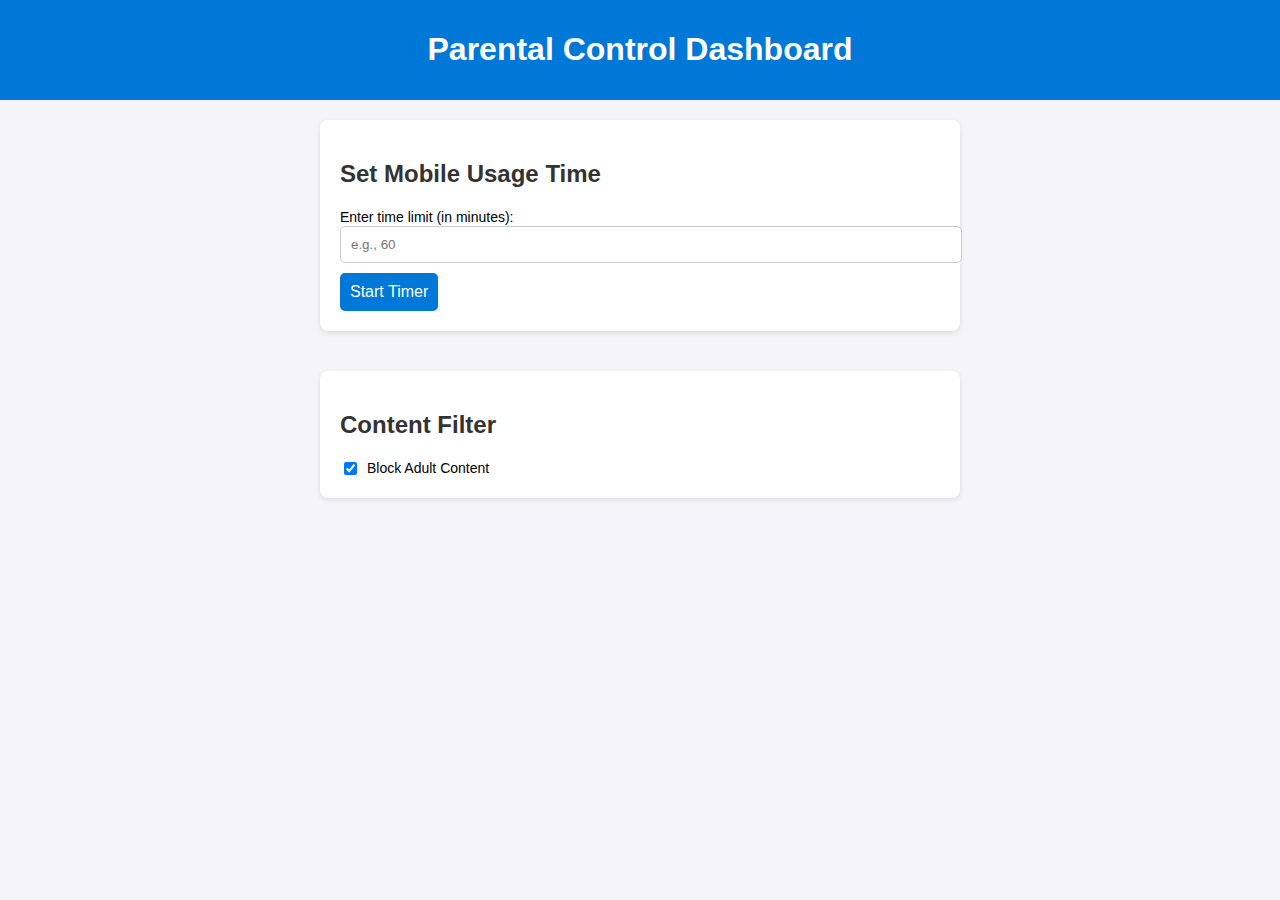
<file: dashboard.html>
<!DOCTYPE html>
<html lang="en">
<head>
    <meta charset="UTF-8">
    <meta name="viewport" content="width=device-width, initial-scale=1.0">
    <title>Parental Control Dashboard</title>
    <style>
        body {
            font-family: Arial, sans-serif;
            margin: 0;
            padding: 0;
            display: flex;
            flex-direction: column;
            align-items: center;
            background-color: #f4f4f9;
        }
        header {
            background-color: #0078d7;
            color: white;
            padding: 10px 20px;
            width: 100%;
            text-align: center;
        }
        section {
            margin: 20px;
            width: 90%;
            max-width: 600px;
            background: white;
            padding: 20px;
            border-radius: 8px;
            box-shadow: 0 2px 5px rgba(0, 0, 0, 0.1);
        }
        h2 {
            color: #333;
        }
        button {
            background-color: #0078d7;
            color: white;
            border: none;
            padding: 10px;
            border-radius: 5px;
            cursor: pointer;
            font-size: 16px;
        }
        button:hover {
            background-color: #005fa3;
        }
        label {
            font-size: 14px;
        }
        .input-group {
            margin: 10px 0;
        }
        input[type="number"] {
            width: 100%;
            padding: 10px;
            border: 1px solid #ccc;
            border-radius: 5px;
        }
        .toggle-switch {
            display: flex;
            align-items: center;
            margin-top: 10px;
        }
        .toggle-switch input {
            margin-right: 10px;
        }
    </style>
</head>
<body>
    <header>
        <h1>Parental Control Dashboard</h1>
    </header>
    <section>
        <h2>Set Mobile Usage Time</h2>
        <div class="input-group">
            <label for="timeLimit">Enter time limit (in minutes):</label>
            <input type="number" id="timeLimit" min="1" placeholder="e.g., 60">
        </div>
        <button onclick="startTimer()">Start Timer</button>
    </section>
    <section>
        <h2>Content Filter</h2>
        <div class="toggle-switch">
            <input type="checkbox" id="blockAdultContent" checked>
            <label for="blockAdultContent">Block Adult Content</label>
        </div>
    </section>
    <script>
        function startTimer() {
            const timeLimit = document.getElementById('timeLimit').value;
            if (!timeLimit || timeLimit <= 0) {
                alert('Please enter a valid time limit.');
                return;
            }

            alert(`Timer started for ${timeLimit} minutes.`);
            setTimeout(() => {
                alert('Time is up!');
            }, timeLimit * 60000);
        }

        document.getElementById('blockAdultContent').addEventListener('change', function () {
            if (this.checked) {
                alert('Adult content blocking is ON.');
            } else {
                alert('Adult content blocking is OFF.');
            }
        });
    </script>
</body>
</html>
</file>
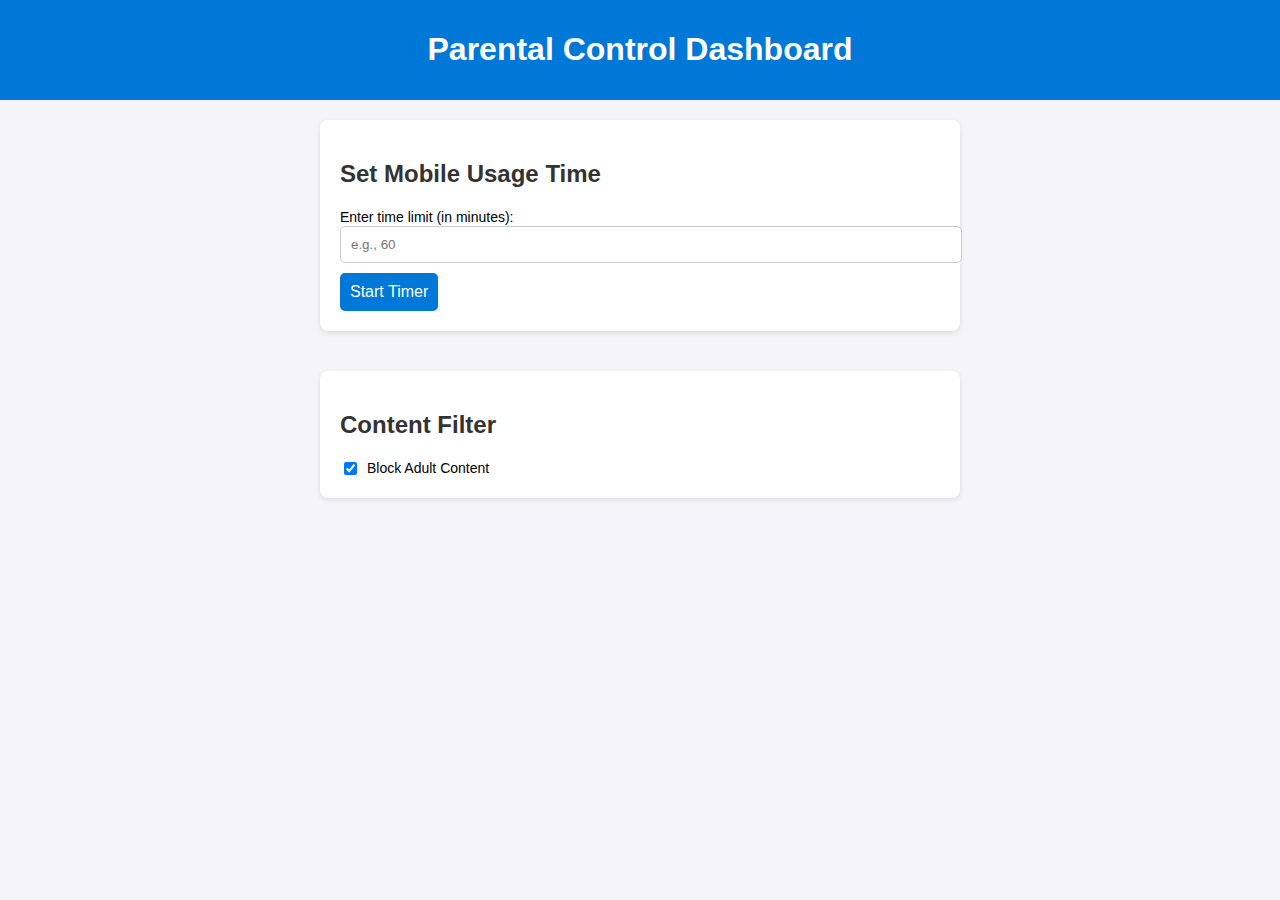
<file: parentalcontrol.html>
<!DOCTYPE html>
<html lang="en">
<head>
    <meta charset="UTF-8">
    <meta name="viewport" content="width=device-width, initial-scale=1.0">
    <title>Parental Control Dashboard</title>
    <style>
        body {
            font-family: Arial, sans-serif;
            margin: 0;
            padding: 0;
            display: flex;
            flex-direction: column;
            align-items: center;
            background-color: #f4f4f9;
        }
        header {
            background-color: #0078d7;
            color: white;
            padding: 10px 20px;
            width: 100%;
            text-align: center;
        }
        section {
            margin: 20px;
            width: 90%;
            max-width: 600px;
            background: white;
            padding: 20px;
            border-radius: 8px;
            box-shadow: 0 2px 5px rgba(0, 0, 0, 0.1);
        }
        h2 {
            color: #333;
        }
        button {
            background-color: #0078d7;
            color: white;
            border: none;
            padding: 10px;
            border-radius: 5px;
            cursor: pointer;
            font-size: 16px;
        }
        button:hover {
            background-color: #005fa3;
        }
        label {
            font-size: 14px;
        }
        .input-group {
            margin: 10px 0;
        }
        input[type="number"] {
            width: 100%;
            padding: 10px;
            border: 1px solid #ccc;
            border-radius: 5px;
        }
        .toggle-switch {
            display: flex;
            align-items: center;
            margin-top: 10px;
        }
        .toggle-switch input {
            margin-right: 10px;
        }
    </style>
</head>
<body>
    <header>
        <h1>Parental Control Dashboard</h1>
    </header>
    <section>
        <h2>Set Mobile Usage Time</h2>
        <div class="input-group">
            <label for="timeLimit">Enter time limit (in minutes):</label>
            <input type="number" id="timeLimit" min="1" placeholder="e.g., 60">
        </div>
        <button onclick="startTimer()">Start Timer</button>
    </section>
    <section>
        <h2>Content Filter</h2>
        <div class="toggle-switch">
            <input type="checkbox" id="blockAdultContent" checked>
            <label for="blockAdultContent">Block Adult Content</label>
        </div>
    </section>
    <script>
        function startTimer() {
            const timeLimit = document.getElementById('timeLimit').value;
            if (!timeLimit || timeLimit <= 0) {
                alert('Please enter a valid time limit.');
                return;
            }

            alert(`Timer started for ${timeLimit} minutes.`);
            // Logic to handle timer in backend or frontend
            setTimeout(() => {
                alert('Time is up!');
                // Logic to lock the phone or notify parents
            }, timeLimit * 60000);
        }

        document.getElementById('blockAdultContent').addEventListener('change', function () {
            if (this.checked) {
                alert('Adult content blocking is ON.');
                // Logic to enable content filtering
            } else {
                alert('Adult content blocking is OFF.');
                // Logic to disable content filtering
            }
        });
    </script>
</body>
</html>
</file>
